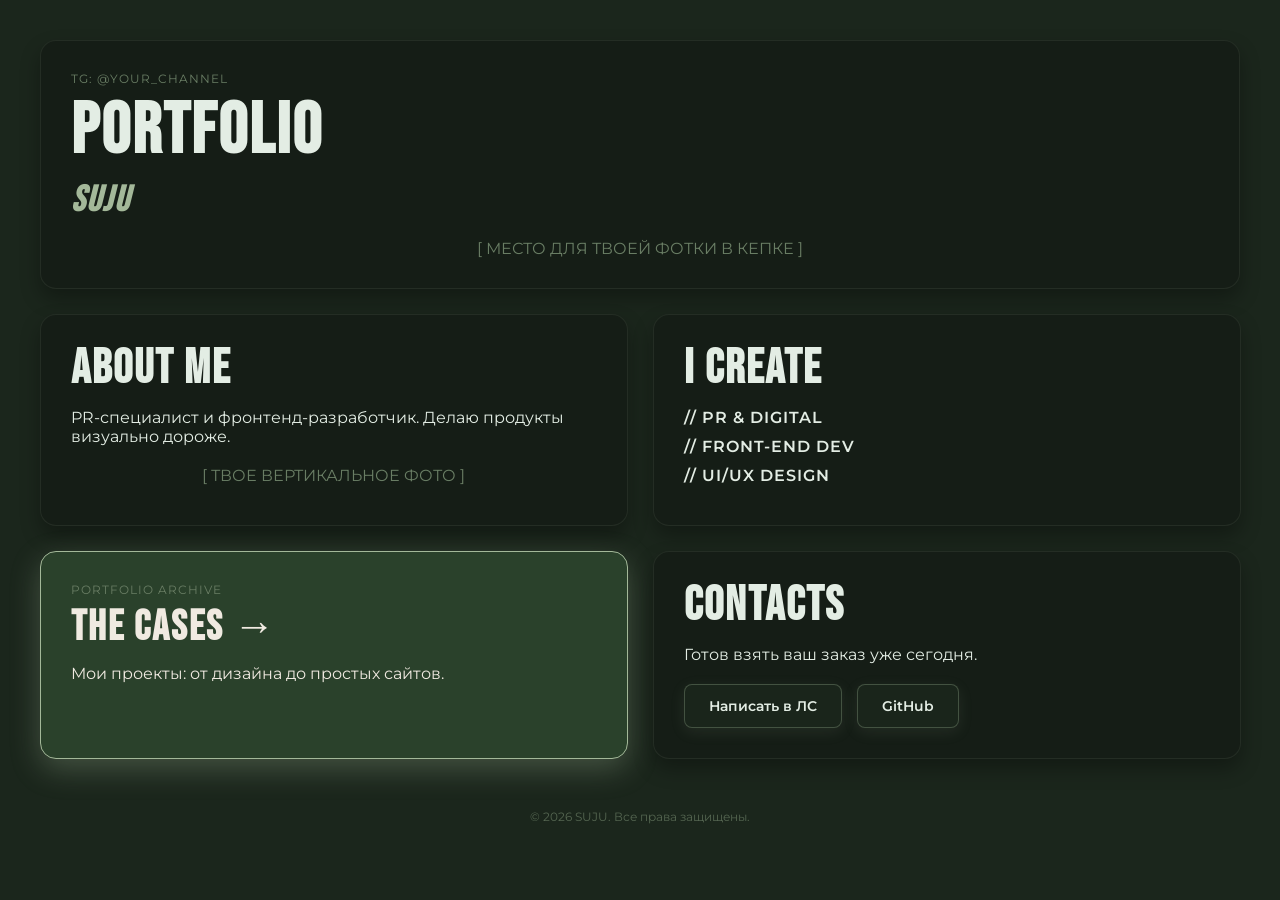
<file: index.html>
<!DOCTYPE html>
<html lang="ru">
<head>
    <meta charset="UTF-8">
    <meta name="viewport" content="width=device-width, initial-scale=1.0">
    <title>SUJU Portfolio</title>
    <link rel="stylesheet" href="style.css">
    <link rel="preconnect" href="https://fonts.googleapis.com">
    <link rel="preconnect" href="https://fonts.gstatic.com" crossorigin>
    <link href="https://fonts.googleapis.com/css2?family=Bebas+Neue&family=Montserrat:wght@400;600&display=swap" rel="stylesheet">
</head>
<body>

    <div class="portfolio-grid">
        <div class="card hero-card">
            <span class="tag">TG: @YOUR_CHANNEL</span>
            <h1>PORTFOLIO</h1>
            <h2 class="sub-logo">SUJU</h2>
           <p style="text-align: center; color: #697d64; margin-top: 20px;">[ МЕСТО ДЛЯ ТВОЕЙ ФОТКИ В КЕПКЕ ]</p> 
        </div>

        <div class="card">
            <h2>ABOUT ME</h2>
            <p>PR-специалист и фронтенд-разработчик. Делаю продукты визуально дороже.</p>
            <p style="text-align: center; color: #697d64; margin-top: 20px;">[ ТВОЕ ВЕРТИКАЛЬНОЕ ФОТО ]</p>
        </div>

        <div class="card">
            <h2>I CREATE</h2>
            <p class="skills">// PR & DIGITAL</p>
            <p class="skills">// FRONT-END DEV</p>
            <p class="skills">// UI/UX DESIGN</p>
        </div>

        <a href="cases.html" class="card case-card">
            <span class="tag">PORTFOLIO ARCHIVE</span>
            <h3>THE CASES &rarr;</h3>
            <p>Мои проекты: от дизайна до простых сайтов.</p>
        </a>

        <div class="card contacts-card">
            <h2>CONTACTS</h2>
            <p>Готов взять ваш заказ уже сегодня.</p>
            <div class="contacts-buttons">
                <a href="https://t.me/YOUR_USERNAME" target="_blank" class="btn">Написать в ЛС</a>
                <a href="https://github.com/suju8172" target="_blank" class="btn">GitHub</a>
            </div>
        </div>
    </div>

    <footer>
        <p>&copy; 2026 SUJU. Все права защищены.</p>
    </footer>

    <script src="script.js"></script>
</body>
</html>
</file>
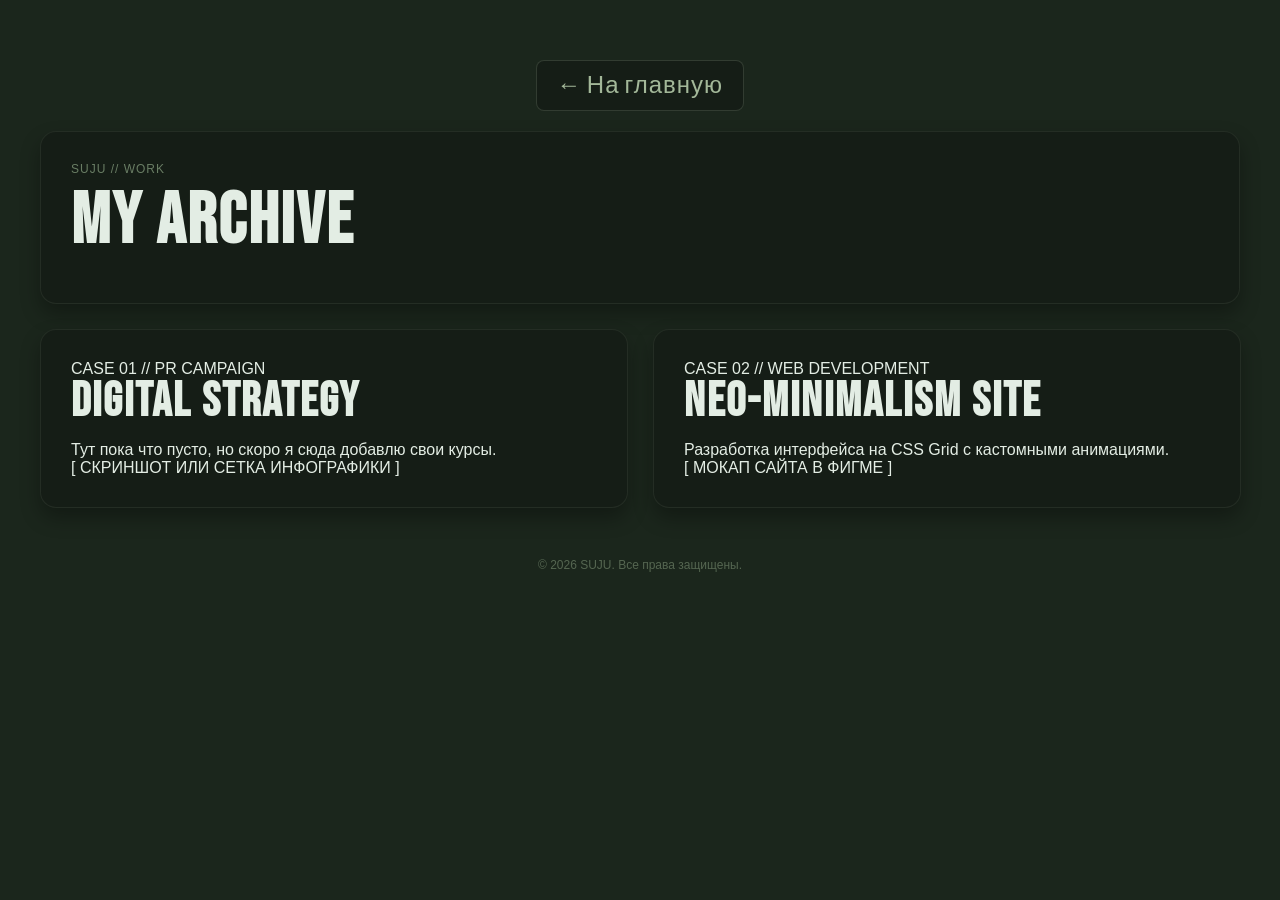
<file: cases.html>
<!DOCTYPE html>
<html lang="ru">
<head>
    <meta charset="UTF-8">
    <meta name="viewport" content="width=device-width, initial-scale=1.0">
    <title>SUJU // All Cases</title>
    <link rel="preconnect" href="https://fonts.googleapis.com">
    <link rel="preconnect" href="https://fonts.gstatic.com" crossorigin>
    <link href="https://fonts.googleapis.com/css2?family=Bebas+Neue&family=Inter:wght@400;600;700&display=swap" rel="stylesheet">
    <link rel="stylesheet" href="style.css">
</head>
<body>

    <nav class="nav-bar">
        <a href="index.html" class="back-link">&larr; На главную</a>
    </nav>

    <div class="portfolio-grid">
        <header class="card hero-card standard-hero">
            <div class="hero-content">
                <span class="tag">SUJU // WORK</span>
                <h1>MY ARCHIVE</h1>
            </div>
        </header>

        <article class="card archive-card">
            <span class="case-tag">CASE 01 // PR CAMPAIGN</span>
            <h2>DIGITAL STRATEGY</h2>
            <p class="description">Тут пока что пусто, но скоро я сюда добавлю свои курсы.</p>
            <div class="card-bg-stub">[ СКРИНШОТ ИЛИ СЕТКА ИНФОГРАФИКИ ]</div>
        </article>

        <article class="card archive-card">
            <span class="case-tag">CASE 02 // WEB DEVELOPMENT</span>
            <h2>NEO-MINIMALISM SITE</h2>
            <p class="description">Разработка интерфейса на CSS Grid с кастомными анимациями.</p>
            <div class="card-bg-stub">[ МОКАП САЙТА В ФИГМЕ ]</div>
        </article>
    </div>

    <footer class="main-footer">
        <p>© 2026 SUJU. Все права защищены.</p>
    </footer>

    <script src="script.js"></script>
</body>
</html>
</file>
<file: style.css>
/* Общие настройки стиля */
* {
    box-sizing: border-box;
    margin: 0;
    padding: 0;
}

body {
    background-color: #1b261c; /* Глубокий темно-зеленый */
    font-family: 'Montserrat', sans-serif;
    color: #e3ede4;
    display: flex;
    flex-direction: column;
    align-items: center;
    justify-content: min-content;
    min-height: 100vh;
    padding: 40px 20px;
}

/* Сетка сайта на больших экранах (ПК) */
.portfolio-grid {
    display: grid;
    grid-template-columns: repeat(2, 1fr);
    gap: 25px;
    max-width: 1200px;
    width: 100%;
}

/* Главная карточка занимает всю ширину (2 колонки) */
.hero-card {
    grid-column: span 2;
}

/* Базовый стиль всех карточек */
.card {
    background-color: #151d16;
    border: 1px solid rgba(163, 184, 153, 0.1);
    border-radius: 16px;
    padding: 30px;
    text-decoration: none;
    color: inherit;
    box-shadow: 0 10px 20px rgba(0, 0, 0, 0.3);
    transition: transform 0.3s cubic-bezier(0.25, 0.8, 0.25, 1), 
                box-shadow 0.3s cubic-bezier(0.25, 0.8, 0.25, 1),
                border-color 0.3s ease;
    will-change: transform, box-shadow;
}

/* Эффект наведения на ПК */
.card:hover {
    transform: translateY(-5px);
    box-shadow: 0 15px 30px rgba(0, 0, 0, 0.5);
    border-color: rgba(163, 184, 153, 0.4);
}

/* Шрифты и заголовки */
.card h1, .card h2, .card h3 {
    font-family: 'Bebas Neue', sans-serif;
    letter-spacing: 2px;
    line-height: 1;
    margin-bottom: 15px;
}

.card h1 { font-size: 72px; }
.card h2 { font-size: 48px; }
.card h3 { font-size: 42px; }

.sub-logo {
    font-size: 36px !important;
    color: #a3b899;
    font-style: italic;
}

.tag {
    font-size: 12px;
    color: #697d64;
    text-transform: uppercase;
    display: block;
    margin-bottom: 10px;
    letter-spacing: 1px;
}

.skills {
    font-weight: 600;
    margin-bottom: 10px;
    letter-spacing: 1px;
}

/* Картинки внутри блоков */
.profile-img-hero {
    width: 100%;
    max-height: 280px;
    object-fit: cover;
    border-radius: 12px;
    margin-top: 20px;
}

.profile-img-about {
    width: 100%;
    max-height: 200px;
    object-fit: cover;
    border-radius: 12px;
    margin-top: 20px;
}

/* ВЫДЕЛЕННАЯ КАРТОЧКА КЕЙСОВ */
.portfolio-grid .case-card {
    background-color: #2a412b !important; 
    box-shadow: 0 10px 30px rgba(163, 184, 153, 0.3); 
    border: 1px solid #a3b899; 
}

.case-card h3, .case-card p {
    color: #f0eae1 !important; 
}

.case-card:hover {
    box-shadow: 0 20px 40px rgba(163, 184, 153, 0.5) !important;
    border-color: #ffffff;
}

/* Стили кнопок */
.contacts-buttons {
    display: flex;
    gap: 15px;
    margin-top: 20px;
}

.contacts-buttons .btn {
    display: inline-block;
    padding: 12px 24px;
    background-color: #1a251b;
    color: #e3ede4;
    text-decoration: none;
    border-radius: 8px;
    font-weight: 600;
    font-size: 14px;
    border: 1px solid rgba(163, 184, 153, 0.3) !important;
    box-shadow: 0 4px 15px rgba(163, 184, 153, 0.1);
    transition: all 0.3s ease !important;
}

.contacts-buttons .btn:hover {
    border-color: rgba(163, 184, 153, 0.9) !important;
    box-shadow: 0 6px 20px rgba(163, 184, 153, 0.4) !important;
    transform: scale(1.03);
}

footer {
    margin-top: 50px;
    font-size: 12px;
    color: #556651;
    text-align: center;
}

/* АДАПТИВ ДЛЯ ТЕЛЕФОНОВ */
@media (max-width: 768px) {
    .portfolio-grid {
        grid-template-columns: 1fr !important;
        gap: 15px;
        padding: 5px;
    }

    .hero-card {
        grid-column: span 1;
    }

    .card h1 { font-size: 52px; }
    .card h2 { font-size: 36px; }
    .card h3 { font-size: 32px; }
    
    .profile-img-hero, .profile-img-about {
        max-height: 200px;
    }

    /* Свечение на мобилках */
    .portfolio-grid .case-card {
        box-shadow: 0 5px 25px rgba(163, 184, 153, 0.4) !important;
        border: 1px solid rgba(163, 184, 153, 0.7) !important;
    }

    .contacts-buttons .btn {
        border: 1px solid rgba(163, 184, 153, 0.5) !important;
        box-shadow: 0 4px 12px rgba(163, 184, 153, 0.25) !important;
    }
}/* Прячем квадрат с вопросом, если картинка не загрузилась */
img:not([src]), img[src=""] {
    opacity: 0;
}/* Превращаем чудище в стильную лесную ссылку */
.back-link {
    display: inline-block;
    color: #a3b899; /* Наш фирменный светлый лесной цвет */
    text-decoration: none; /* Убираем это уродливое подчеркивание */
    font-family: 'Bebas Neue', sans-serif; /* Тот же крутой шрифт, что и на главной */
    font-size: 24px;
    letter-spacing: 1px;
    padding: 10px 20px;
    border: 1px solid rgba(163, 184, 153, 0.2);
    border-radius: 8px;
    background-color: #151d16; /* Темный фон как у карточек */
    transition: all 0.3s ease;
    margin: 20px; /* Чтобы не липла к краям экрана */
}

/* Эффект при наведении */
.back-link:hover {
    color: #f0eae1; /* Текст становится кремовым */
    border-color: #a3b899; /* Бордюр загорается */
    box-shadow: 0 4px 15px rgba(163, 184, 153, 0.3); /* Мягкое свечение */
    transform: translateX(-3px); /* Ссылка чуть сдвигается влево, показывая направление назад */
}
</file>
